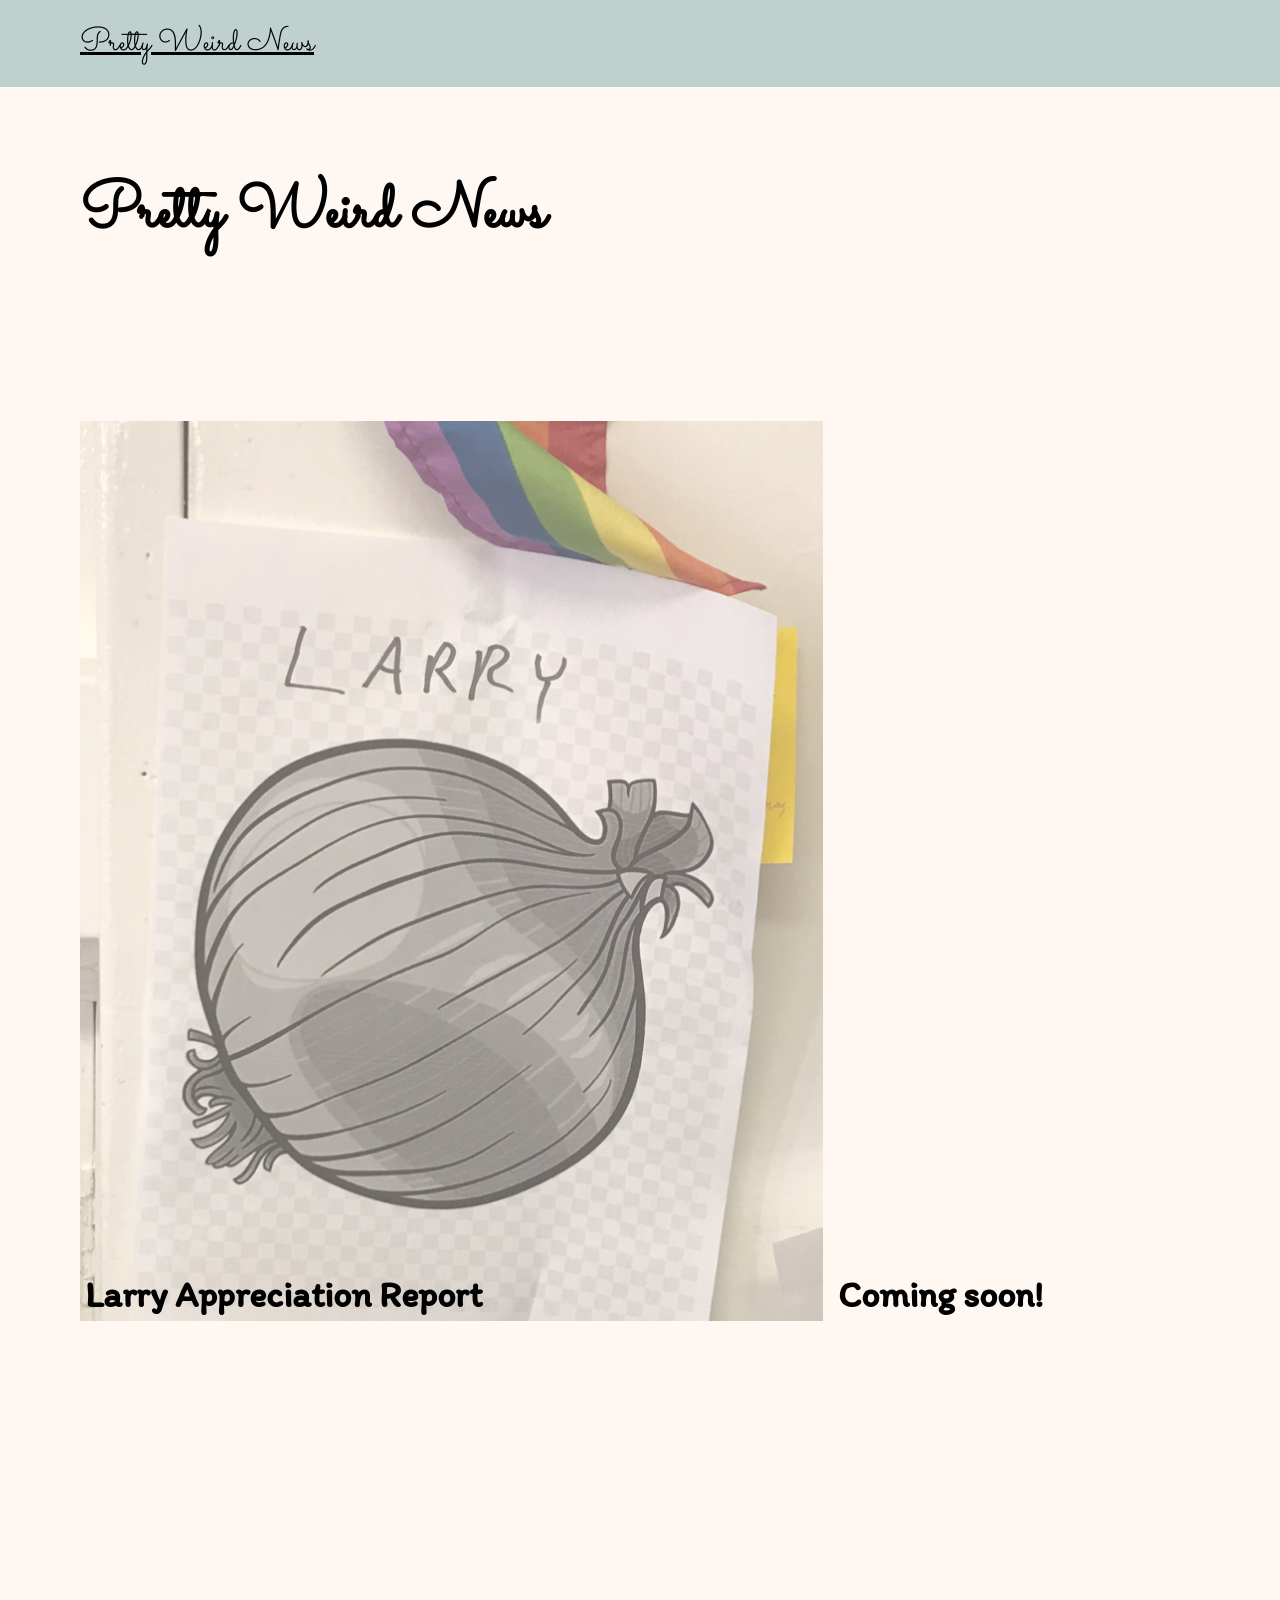
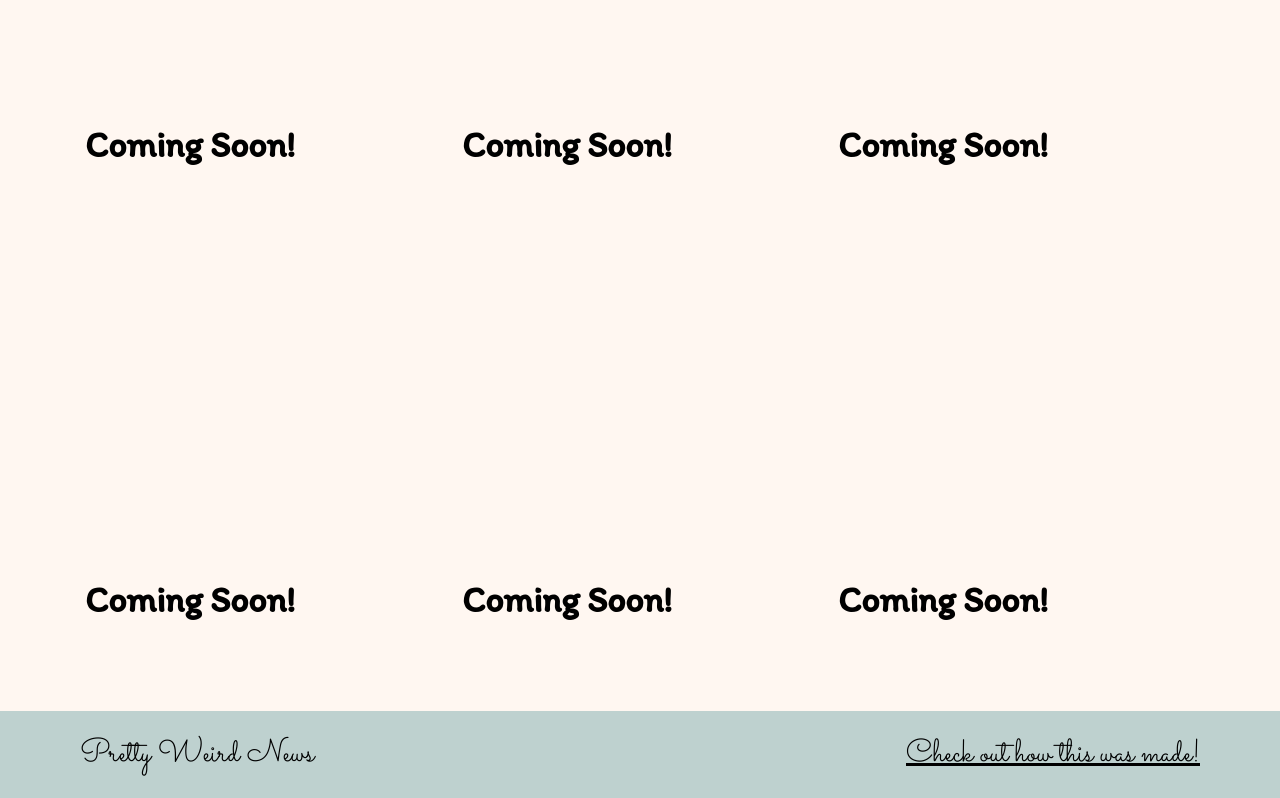
<file: index.html>
<!DOCTYPE html>
<html lang="en">
<head>
    <meta charset="UTF-8">
    <meta name="viewport" content="width=device-width, initial-scale=1.0">

    <link rel="preconnect" href="https://fonts.googleapis.com">
    <link rel="preconnect" href="https://fonts.gstatic.com" crossorigin>
    <link href="https://fonts.googleapis.com/css2?family=Itim&family=Sacramento&display=swap" rel="stylesheet">


    <link rel="stylesheet" href="styles.css">

    <script src="https://code.jquery.com/jquery-3.7.1.js" integrity="sha256-eKhayi8LEQwp4NKxN+CfCh+3qOVUtJn3QNZ0TciWLP4=" crossorigin="anonymous"></script>

    <title>Pretty Weird News</title>
</head>
<body>
    <header>
        <a href="/">Pretty Weird News</a>
    </header>

    <h1>Pretty Weird News</h1>

    <main>
        <section class="top">
            <!-- Latest news -->
            <section class="latest" id="n1" tabindex="0">
                <img src="assets/01 - Larry/larry.png" alt="">
                <h2>Larry Appreciation Report</h2>
            </section>

            <!-- Second latest news -->
            <aside tabindex="0">
                <h2>Coming soon!</h2>
            </aside>
        </section>

        <section class="rNews">
            <!-- Rest of news -->
            <section class="smcard" tabindex="0">
                <h2>Coming Soon!</h2>
            </section>

            <section class="smcard" tabindex="0">
                <h2>Coming Soon!</h2>
            </section>

            <section class="smcard" tabindex="0">
                <h2>Coming Soon!</h2>
            </section>

            <section class="smcard" tabindex="0">
                <h2>Coming Soon!</h2>
            </section>

            <section class="smcard" tabindex="0">
                <h2>Coming Soon!</h2>
            </section>

            <section class="smcard" tabindex="0">
                <h2>Coming Soon!</h2>
            </section>
        </section>
    </main>

    <footer>
        <p>Pretty Weird News</p>
        <div>
            <a href="https://github.com/Laptop-Salad/PrettyWeirdNews">Check out how this was made!</a>
        </div>
    </footer>

    <script src="script.js"></script>
</body>
</html>
</file>
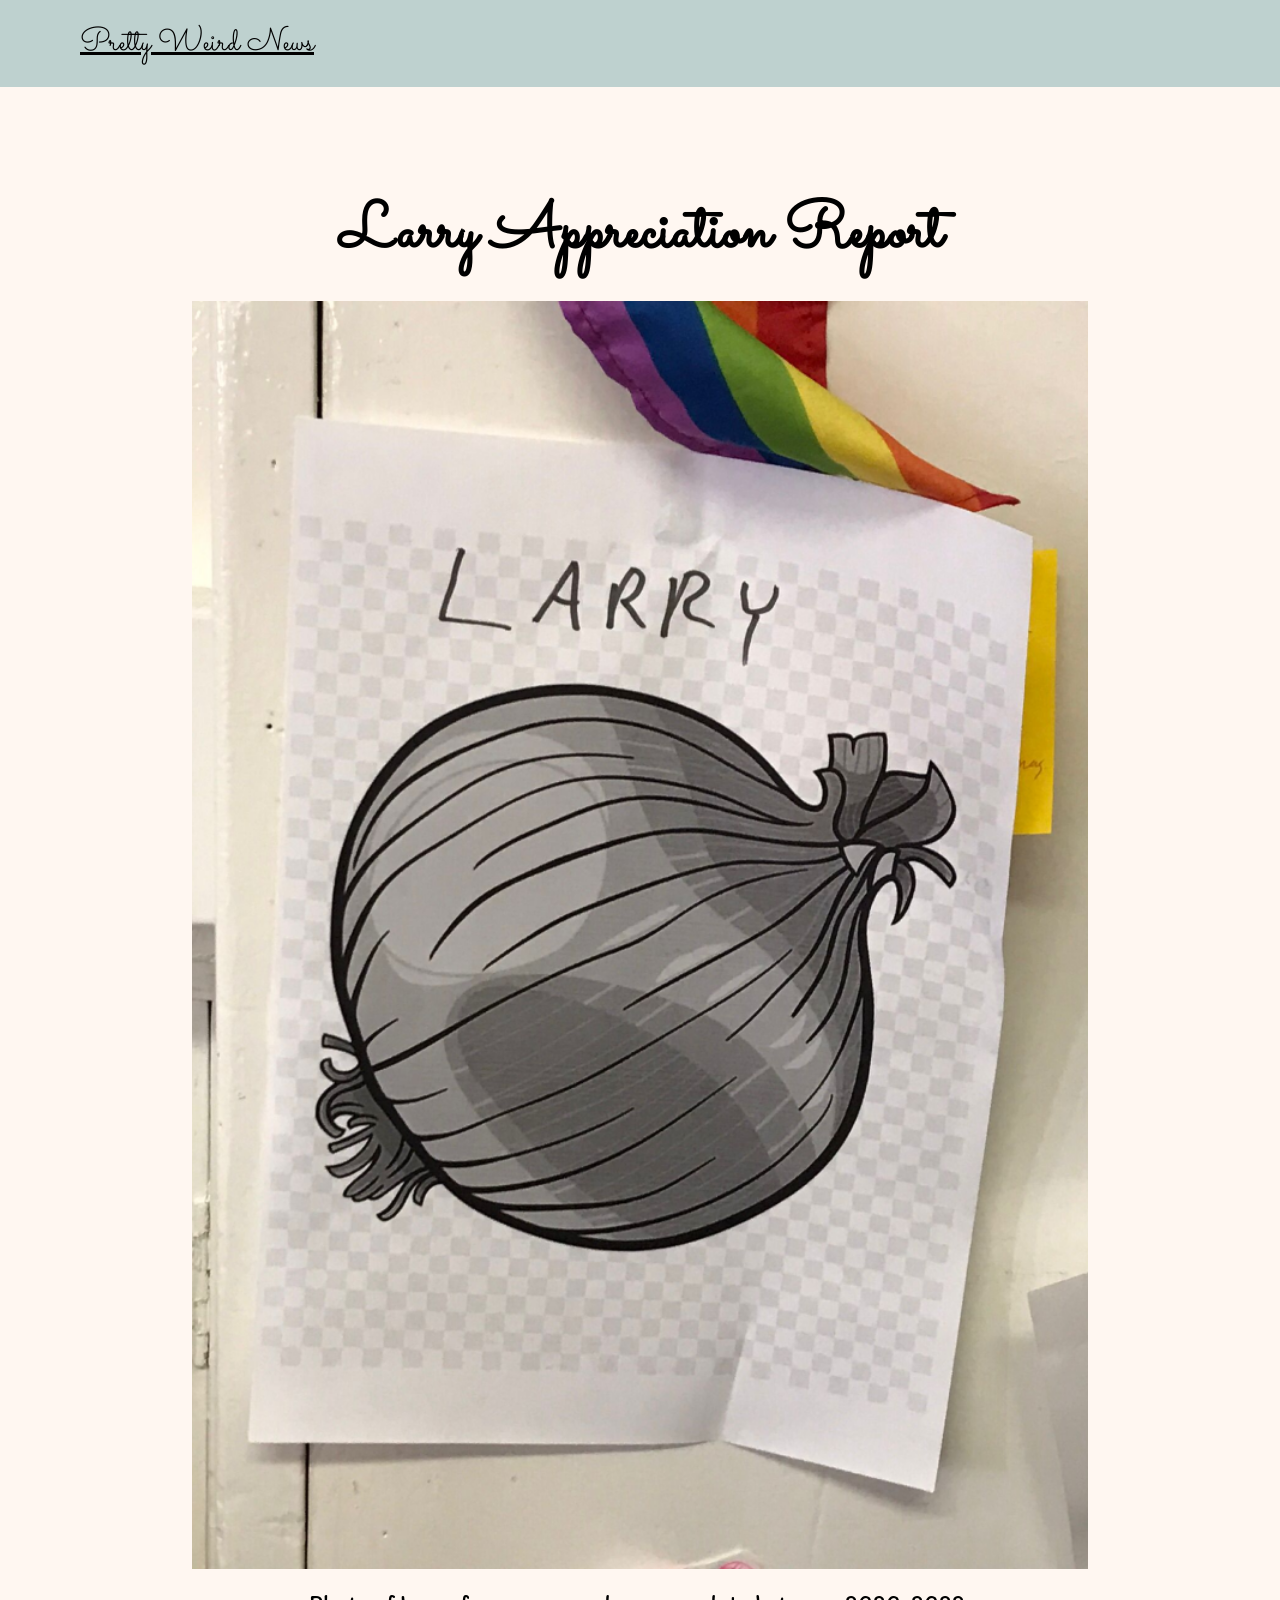
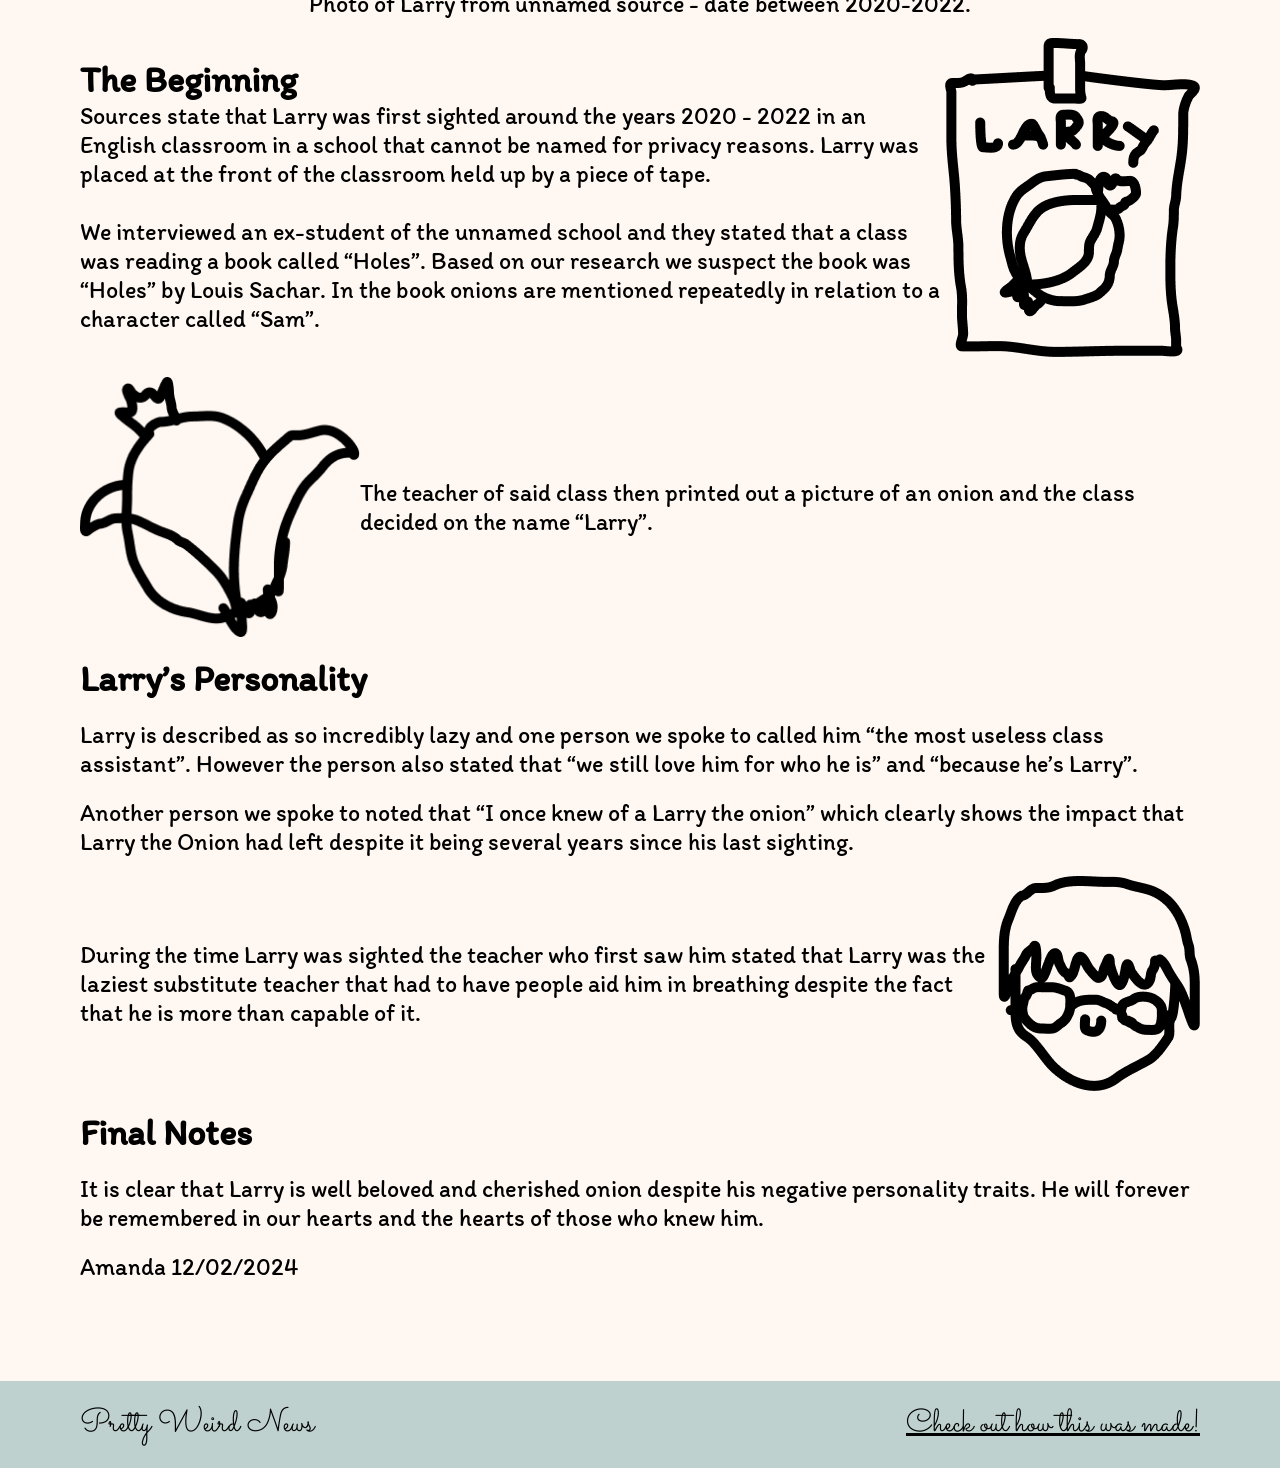
<file: stories/n1Larry.html>
<!DOCTYPE html>
<html lang="en">
<head>
    <meta charset="UTF-8">
    <meta name="viewport" content="width=device-width, initial-scale=1.0">

    <link rel="preconnect" href="https://fonts.googleapis.com">
    <link rel="preconnect" href="https://fonts.gstatic.com" crossorigin>
    <link href="https://fonts.googleapis.com/css2?family=Itim&family=Sacramento&display=swap" rel="stylesheet">


    <link rel="stylesheet" href="styles.css">

    <script src="https://code.jquery.com/jquery-3.7.1.js" integrity="sha256-eKhayi8LEQwp4NKxN+CfCh+3qOVUtJn3QNZ0TciWLP4=" crossorigin="anonymous"></script>

    <title>Pretty Weird News | Larry</title>
</head>
<body>
    <header>
        <a href="/">Pretty Weird News</a>
    </header>

    <main>
        <div class="mImg">
            <h1>Larry Appreciation Report</h1>
            <img src="../assets/01 - Larry/larry.png" alt="">
            <p>Photo of Larry from unnamed source - date between 2020-2022.</p>
        </div>

        <div class="timg startpara">
            <div>
                <h2>The Beginning</h2>
                <p>Sources state that Larry was first sighted around the 
                    years 2020 - 2022 in an English classroom in a school that cannot 
                    be named for privacy reasons.  Larry was placed at the front of the 
                    classroom held up by a piece of tape.</p>    
                <br>
                <p>We interviewed an ex-student of the unnamed school and they stated that a class was 
                    reading a book called “Holes”. Based on our research we suspect the book was “Holes”
                        by Louis Sachar. In the book onions are mentioned repeatedly in relation to a character 
                        called “Sam”.</p>        
            </div>

            <img src="../assets/01 - Larry/poster.png" alt="">
        </div>

        <div class="imgt">
            <img src="../assets/01 - Larry/onion.png" alt="">
            <p>The teacher of said class then printed out a picture of an onion and the class decided 
                on the name “Larry”. </p>
        </div>

        <h2>Larry’s Personality</h2>

        <div>
            <p>Larry is described as so incredibly lazy and one person we spoke to called him “the most 
                useless class assistant”. However the person also stated that “we still love him for who
                 he is” and “because he’s Larry”. </p>
        </div>

        <div>
            <p>Another person we spoke to noted that “I once knew of a Larry the onion” which clearly 
                shows the impact that Larry the Onion had left despite it being several years since his 
                last sighting.</p>
        </div>

        <div class="imgt">
            <p>During the time Larry was sighted the teacher who first saw him stated that Larry was the 
                laziest substitute teacher that had to have people aid him in breathing despite the fact 
                that he is more than capable of it.</p>

            <img src="../assets/01 - Larry/teacher.png" alt="">
        </div>

        <h2>Final Notes</h2>

        <div>
            <p>It is clear that Larry is well beloved and cherished onion despite his negative personality
                traits. He will forever be remembered in our hearts and the hearts of those who knew him.</p>   
        </div>

        <div>
            <p>Amanda 12/02/2024</p>
        </div>
    </main>


    <footer>
        <p>Pretty Weird News</p>
        <div>
            <a href="https://github.com/Laptop-Salad/PrettyWeirdNews">Check out how this was made!</a>
        </div>
    </footer>
</body>
</html>
</file>
<file: styles.css>
* {
    margin: 0;
    padding: 0;
}

body {
    width: 100%;
    min-height: 100vh;
    background-color: #FFF7F1;
    font-family: 'Itim', cursive;
    font-size: 24px;
}

body > * {
    padding: 80px;
    box-sizing: border-box;
}

h1 {
    font-family: 'Sacramento', cursive;
    font-size: 64px;
}

.top {
    display: grid;
    grid-template: 1fr / repeat(3, 1fr);
    gap: 10px;
    height: 100vh;
}

main h2 {
    font-family: 'Itim', cursive;
}

main .latest {
    grid-column: 1 / 3;
}

main aside {
    grid-column: 3;
}

.smcard, .latest, .top aside {
    display: flex;
    align-items: end;
    width: 100%;
    height: 100%;
    padding: 5px;
    box-sizing: border-box;

    overflow: hidden;
    position: relative;  

}

main img {
    opacity: 0.6;
    position: absolute;
    left: 0;
    top: 0;
    width: 100%;
    height: auto;
}

main h2 {
    z-index: 20;
}

.smcard {
    grid-row-start: span 3;
}

.rNews {
    margin: 5px 0;
    box-sizing: border-box;
    display: grid;
    grid-template-columns: repeat(3, 1fr);
    grid-auto-rows: auto;
    gap: 10px;
    min-height: 100vh;
}

header, footer {
    display: grid;
    padding: 20px 80px;
    grid-template: 1fr / 1fr 1fr;
    font-family: 'Sacramento', cursive;
    font-size: 32px;
    background-color: #BED1CF;
    width: 100%;
}

header a, footer a {
    color: black;
}

footer div {
    display: flex;
    justify-content: end;
}

/* BELOW 800PX CENTER */
@media only screen and (max-width: 800px) {
    body > * {
        padding: 20px;
        box-sizing: border-box;
    }  
    
    .top {
        grid-template: repeat(3, 1fr) / 1fr;
    }

    main .latest {
        grid-column: 1;
        grid-row: 1 / 3;
    }
    
    main aside {
        grid-column: 1;
        grid-row: 3;
    }    

    .rNews {
        grid-template-columns: repeat(1, 1fr);
    }    
}
</file>
<file: stories/styles.css>
* {
    margin: 0;
    padding: 0;
}

body {
    width: 100%;
    min-height: 100vh;
    background-color: #FFF7F1;
    font-family: 'Itim', cursive;
    font-size: 24px;
}

body > * {
    padding: 80px;
    box-sizing: border-box;
}

h1 {
    font-family: 'Sacramento', cursive;
    font-size: 64px;
}

.mImg {
    display: flex;
    flex-direction: column;
    align-items: center;
}

.mImg img {
    margin: 20px 0;
    width: 80%;
    box-sizing: border-box;
}

header, footer {
    display: grid;
    padding: 20px 80px;
    grid-template: 1fr / 1fr 1fr;
    font-family: 'Sacramento', cursive;
    font-size: 32px;
    background-color: #BED1CF;
    width: 100%;
}

header a, footer a {
    color: black;
}

footer div {
    display: flex;
    justify-content: end;
}

main div {
    margin: 20px 0;
}

.timg, .imgt {
    display: flex;
    align-items: center;
}

.timg img, .imgt img {
    width: 25%;
    margin: auto auto;
}

.startpara {
    align-items: start;
}


/* BELOW 800PX CENTER */
@media only screen and (max-width: 800px) {
    .timg, .imgt {
        flex-direction: column;
    } 

    body > * {
        padding: 20px;
        box-sizing: border-box;
    }  
    
    .timg img, .imgt img {
        width: 80%;
        margin: auto auto;
    }
}
</file>
